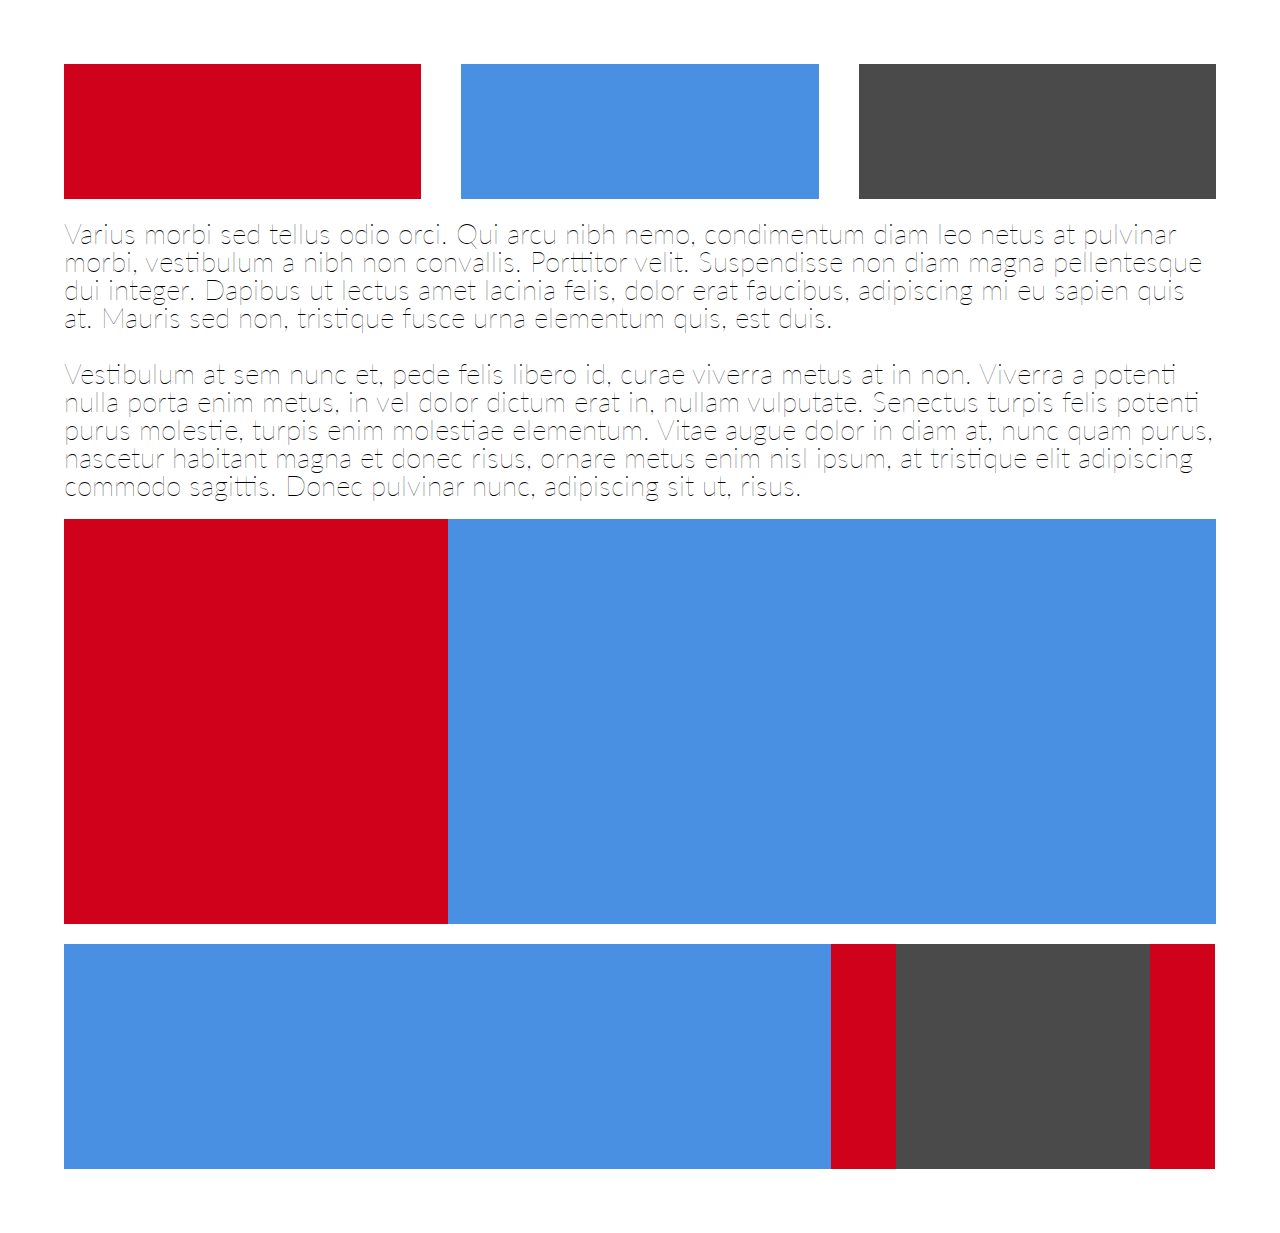
<file: first/index.html>
<!DOCTYPE html>
<html>
  <head>
    <meta charset="utf-8">
    <meta name="viewport" content="width=device-width, initial-scale=1.0">
    <link rel="stylesheet" href="../reset.css">
    <link rel="stylesheet" href="../font/fonts.css">
    <link rel="stylesheet" href="./style.css">
    <title>First</title>
  </head>
  <body>
    <section class="top-box-box">
      <div class="red item"></div>
      <div class="blue item"></div>
      <div class="black item"></div>
    </section>
    <p> Varius morbi sed tellus odio orci. Qui arcu nibh nemo, condimentum diam leo netus at pulvinar morbi,
        vestibulum a nibh non convallis. Porttitor velit. Suspendisse non diam magna pellentesque dui integer.
        Dapibus ut lectus amet lacinia felis, dolor erat faucibus, adipiscing mi eu sapien quis at. Mauris
        sed non, tristique fusce urna elementum quis, est duis.<br><br>Vestibulum at sem nunc et, pede felis libero id,
        curae viverra metus at in non. Viverra a potenti nulla porta enim metus, in vel dolor dictum erat in,
        nullam vulputate. Senectus turpis felis potenti purus molestie, turpis enim molestiae elementum.
        Vitae augue dolor in diam at, nunc quam purus, nascetur habitant magna et donec risus, ornare metus enim
        nisl ipsum, at tristique elit adipiscing commodo sagittis. Donec pulvinar nunc, adipiscing sit ut,
        risus. </p>
    <section class="mid-box-box">
        <div class="red third"></div>
        <div class="blue mid"></div>
    </section>
    <section class="bottom-box-box">
        <div class="blue left"></div>
        <div class="red right"><div class="black smaller"></div></div>
    </section>
  </body>
</html>
</file>
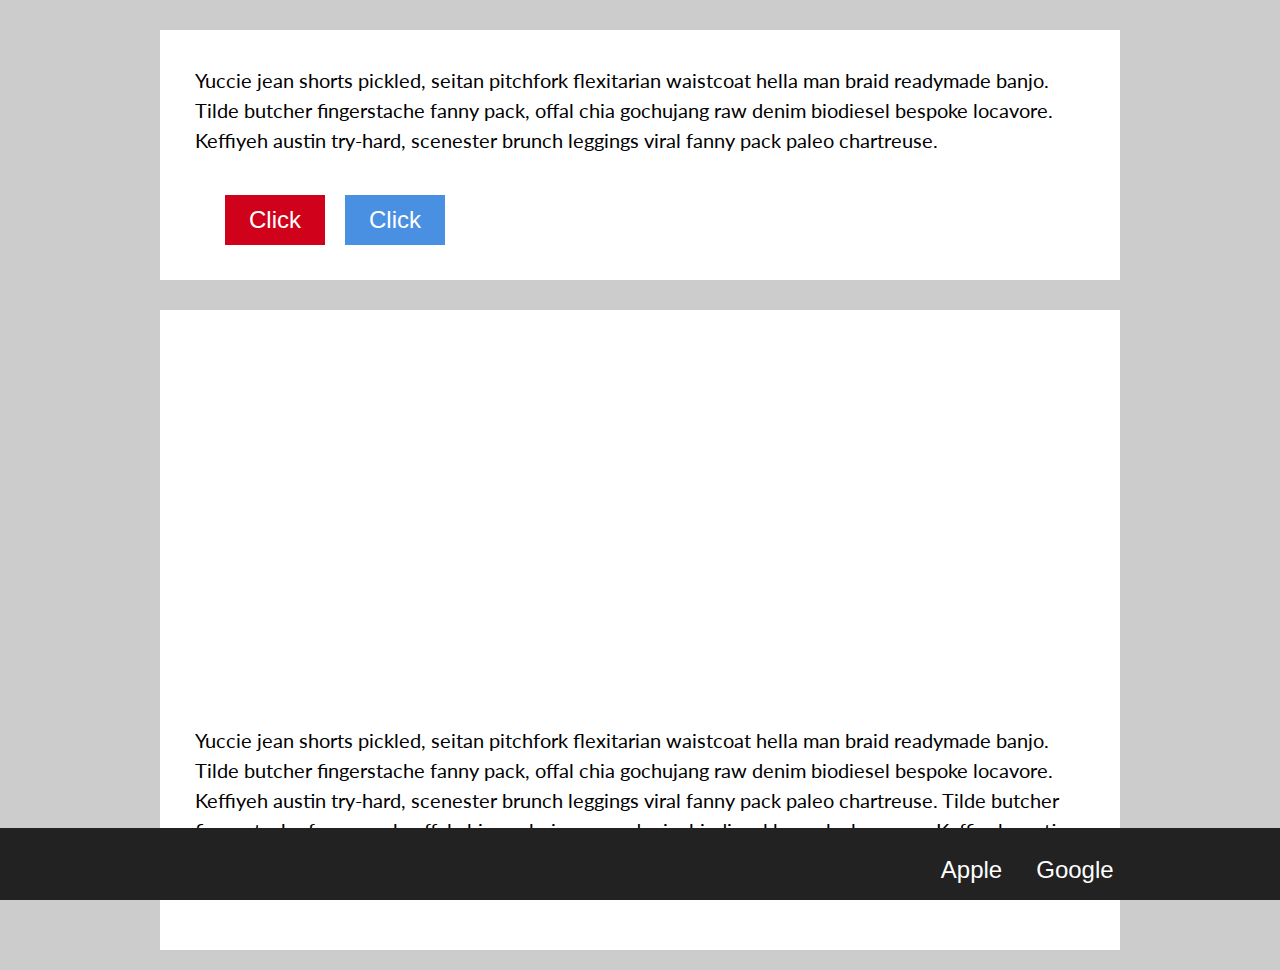
<file: second/index.html>
<!DOCTYPE html>
<html>
  <head>
    <meta charset="utf-8">
    <meta name="viewport" content="width=device-width, initial-scale=1.0">
    <link rel="stylesheet" href="../reset.css">
    <link rel="stylesheet" href="../font/fonts.css">
    <link rel="stylesheet" href="./style.css">
    <title>Second</title>
  </head>
  <body>
    <section class="top-section">
      <p> Yuccie jean shorts pickled, seitan pitchfork flexitarian waistcoat
        hella man braid readymade banjo. Tilde butcher fingerstache fanny pack,
        offal chia gochujang raw denim biodiesel bespoke locavore. Keffiyeh
        austin try-hard, scenester brunch leggings viral fanny pack paleo
        chartreuse. </p>
      <div class="button-box">
        <button type="button" name="red">Click</button>
        <button type="button" name="blue">Click</button>
      </div>
    </section>
    <section class="bottom-section">
      <div class="img-insert">
      </div>

      <p> Yuccie jean shorts pickled, seitan pitchfork flexitarian waistcoat
        hella man braid readymade banjo. Tilde butcher fingerstache fanny pack,
        offal chia gochujang raw denim biodiesel bespoke locavore. Keffiyeh
        austin try-hard, scenester brunch leggings viral fanny pack paleo
        chartreuse. Tilde butcher fingerstache fanny pack,
        offal chia gochujang raw denim biodiesel bespoke locavore. Keffiyeh
        austin try-hard, scenester brunch leggings viral fanny pack paleo
        chartreuse. </p>
    </section>
    <footer>
      <ul>
        <li>Apple</li>
        <li>Google</li>
      </ul>
    </footer>
  </body>
</html>
</file>
<file: font/fonts.css>
@import url(https://fonts.googleapis.com/css?family=Lato);

p {
  font-family: 'Lato', sans-serif;;
}
</file>
<file: first/style.css>
body {
  padding: 5vw;
}

.top-box-box {
  width: 100%;
  height: 15vh;
  display: flex;
  justify-content: space-between;
}

.red {
  background-color: #d0021b;
}

.blue {
  background-color: #4a90e2;
}

.black {
  background-color: #4a4a4a;
}

.top-box-box .item {
  height: 100%;
  width: 31%;
}

p {
  margin: 20px 0;
  font-size: 1.75em;
  font-weight: lighter;
}

.mid-box-box {
  height: 45vh;
  width: 100%;
  display: flex;
  margin-bottom: 20px;
}


.third {
  width: 33.33%;
}

.mid {
  width: 66.66%
}

.bottom-box-box {
  width: 100%;
  height: 25vh;
  display: flex;
}

.bottom-box-box div{
  height: 100%;
}

.left {
  height: 100%;
  width: 66.6%;
}
.right {
  width: 33.3%;
}
.smaller {
  height: 100%;
  width: 66%;
  margin: 0 auto;
}
</file>
<file: second/style.css>
body {
  background-color: #ccc;
}

.top-section {
  width: 75%;
  margin: 30px auto;
  background-color: white;
  padding: 35px;
}

p {
  margin-bottom: 40px;
  font-size: 1.25em;
  line-height: 1.5em;
}
.button-box {
  display: flex;
  position: relative;
  left: 30px;
}

button {
  width: 100px;
  height: 50px;
  border-radius: 0;
  border: none;
  color: white;
  font-size: 1.5em;
  font-weight: lighter;
}

button:nth-child(1) {
  background: #d0021b;
  margin-right: 20px;
}

button:nth-child(2) {
  background: #4a90e2;
}

.bottom-section {
  background: white;
  width: 75%;
  padding: 35px;
  margin: 0 auto 20px auto;
}

.img-insert {
  height: 40vh;
  width: 100%;
  background-image: url(http://www.visitftcollins.com/wp-content/uploads/2015/04/fort-collins-city-park-hot-air-balloons.jpg);
  background-size: cover;
  margin-bottom: 20px;
}

footer {
  width: 100%;
  background-color: #222;
  position: absolute;
  bottom: 0;
  height: 8vh;
  padding: 30px 13% 25px 0;
}

footer ul {
  float: right;
}

footer li {
  color: white;
  font-family: 'Verona', sans-serif;
  font-size: 1.5em;
  display: inline-block;
  margin-left: 30px;
}
</file>
